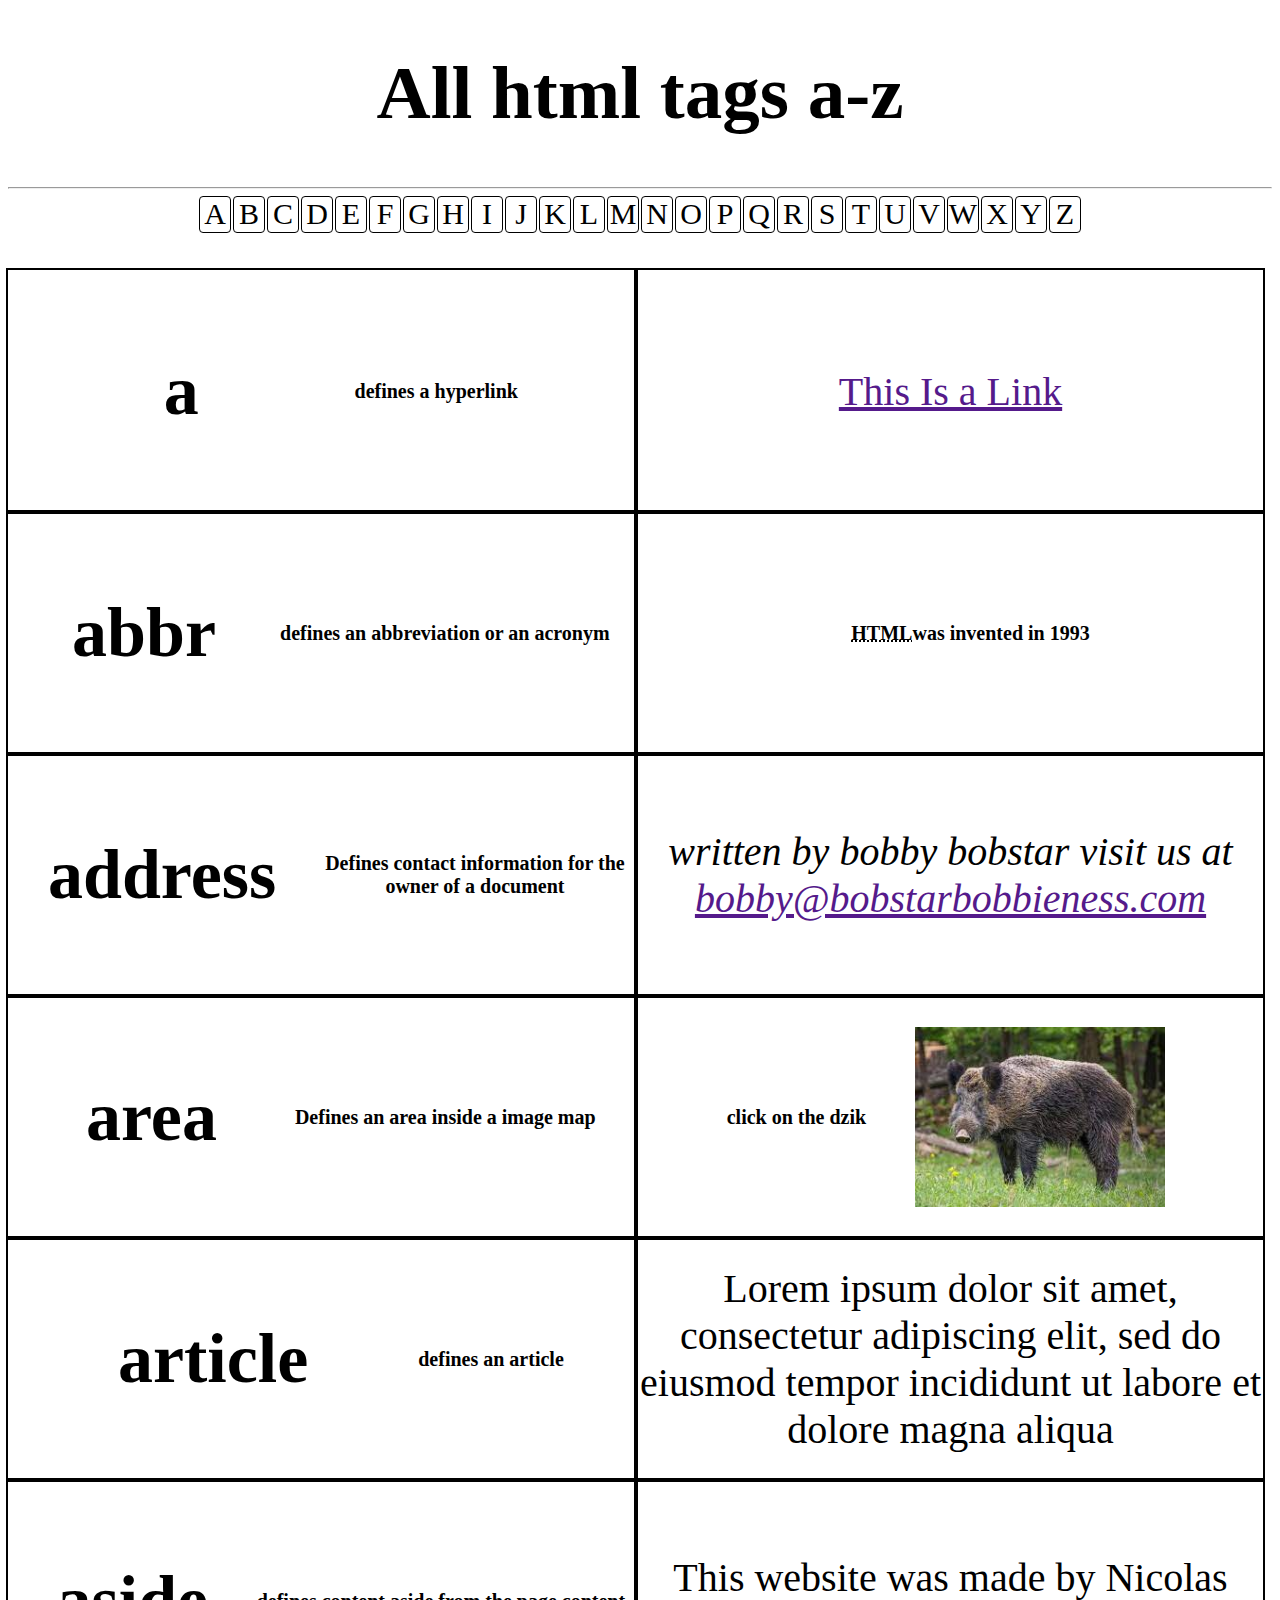
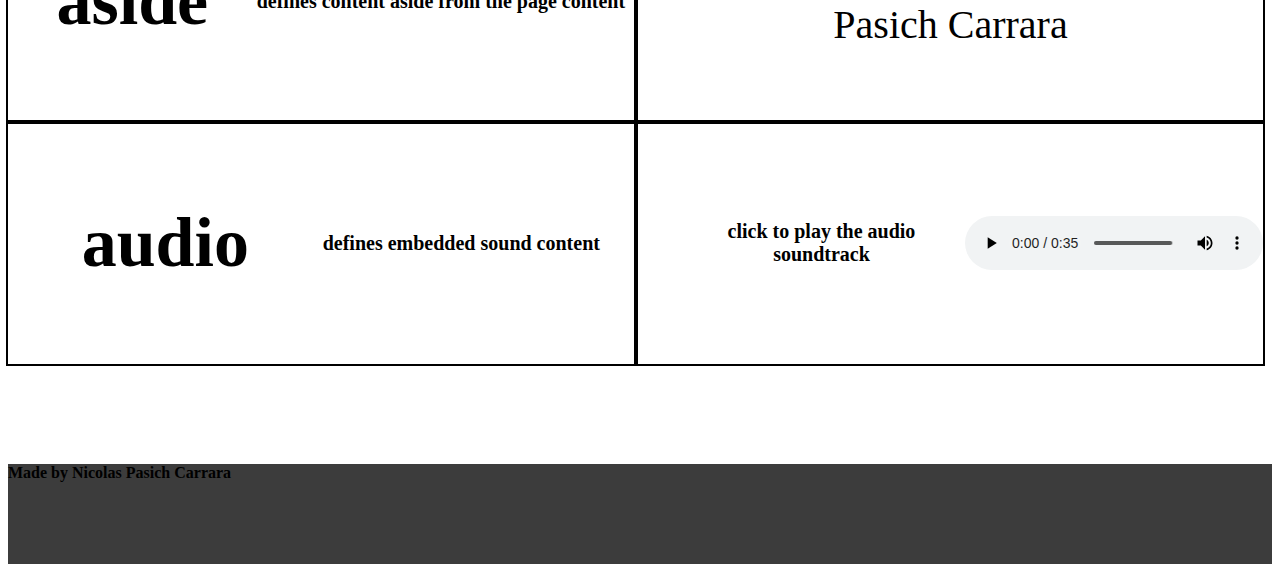
<file: index.html>
<!DOCTYPE html>
<html lang="en">

<head>
    <meta charset="UTF-8">
    <meta http-equiv="X-UA-Compatible" content="IE=edge">
    <meta name="viewport" content="width=device-width, initial-scale=1.0">
    <link rel="stylesheet" href="style.css">
    <title>All html tags A-Z</title>
</head>

<body>
    <header>
        <h1>All html tags a-z</h1>
        <hr>
        <a class="alphabet" href="">A</a>
        <a class="alphabet" href="b.html">B</a>
        <a class="alphabet" href="c.html">C</a>
        <a class="alphabet" href="">D</a>
        <a class="alphabet" href="">E</a>
        <a class="alphabet" href="">F</a>
        <a class="alphabet" href="">G</a>
        <a class="alphabet" href="">H</a>
        <a class="alphabet" href="">I</a>
        <a class="alphabet" href="">J</a>
        <a class="alphabet" href="">K</a>
        <a class="alphabet" href="">L</a>
        <a class="alphabet" href="">M</a>
        <a class="alphabet" href="">N</a>
        <a class="alphabet" href="">O</a>
        <a class="alphabet" href="">P</a>
        <a class="alphabet" href="">Q</a>
        <a class="alphabet" href="">R</a>
        <a class="alphabet" href="">S</a>
        <a class="alphabet" href="">T</a>
        <a class="alphabet" href="">U</a>
        <a class="alphabet" href="">V</a>
        <a class="alphabet" href="">W</a>
        <a class="alphabet" href="">X</a>
        <a class="alphabet" href="">Y</a>
        <a class="alphabet" href="">Z</a>
    </header>
    <div class="atag">
        <div class="tags">
        <h2>a</h2>
        <h3>defines a hyperlink</h3>
        </div>
        <div class="tags">
        <h2>abbr</h2>
        <h3>defines an abbreviation or an acronym</h3>
        </div>
        <div class="tags">
        <h2>address</h2>
        <h3>Defines contact information for the owner of a document</h3>
        </div>
        <div class="tags">
        <h2>area</h2>
        <h3>Defines an area inside a image map</h3>
        </div>
        <div class="tags">
        <h2>article</h2>
        <h3>defines an article</h3>
        </div>
        <div class="tags">
        <h2>aside</h2>
        <h3>defines content aside from the page content</h3>
        </div>
        <div class="tags">
        <h2>audio</h2>
        <h3>defines embedded sound content</h3>
        </div>
    </div>
    <div class="example">
        <div class="exam">
            <a href="">This Is a Link</a>
        </div>
        <div class="exam">
        <p class="bbr"><abbr title="Hypertext Markup Language">HTML</abbr>was invented in 1993</p>
        </div>
        <div class="exam">
        <address>written by bobby bobstar
        visit us at <a href="">bobby@bobstarbobbieness.com</a></address>
        </div>
        <div class="exam">
        <p>click on the dzik</p>
        <img src="boar.jpg" alt="wild boar" usemap="#dzik" width="250" height="180">
        <map name="dzik">
            <area shape="rect" coords="30,44,210,150" alt="dzik" href="index.html">
        </map>
        </div>
        <div class="exam">
        <article>Lorem ipsum dolor sit amet, consectetur adipiscing elit, sed do eiusmod tempor incididunt ut labore et dolore magna aliqua</article>
        </div>
        <div class="exam"> 
        <aside>This website was made by Nicolas Pasich Carrara</aside>
        </div>
        <div class="exam">
        <p>click to play the audio soundtrack</p>
        <audio controls>
            <source src="boar.mp3" type="audio/ogg">
          </audio>
        </div>
    </div>
    <footer>
        <h4>Made by Nicolas Pasich Carrara</h4>
    </footer>
</body>

</html>
</file>
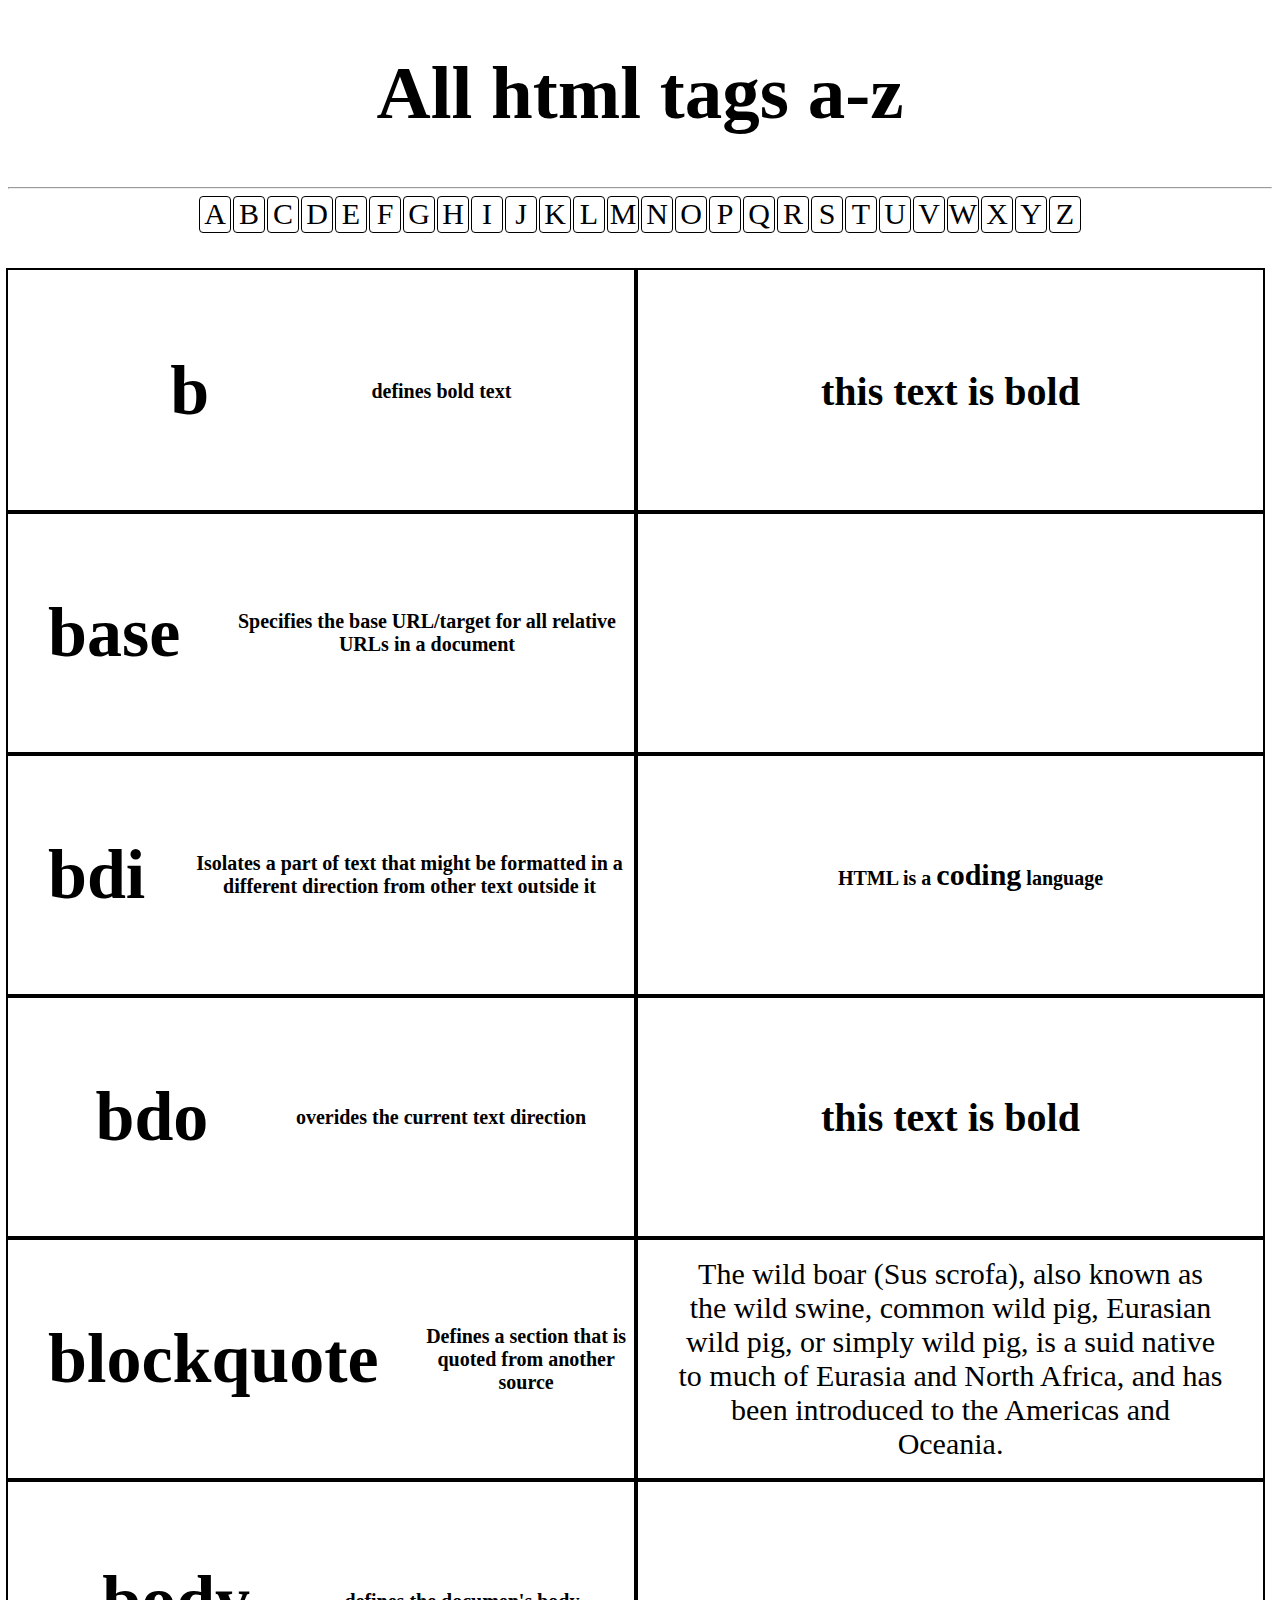
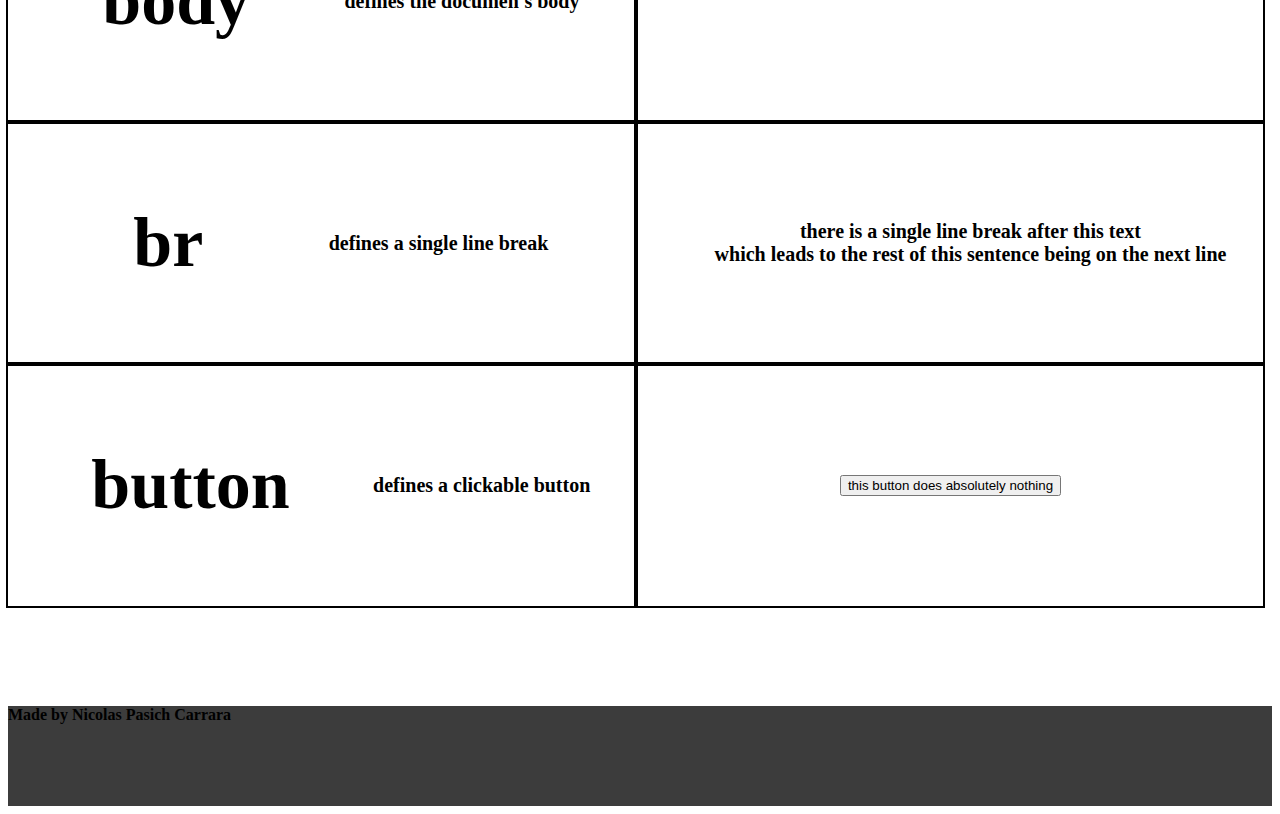
<file: b.html>
<!DOCTYPE html>
<html lang="en">

<head>
    <meta charset="UTF-8">
    <meta http-equiv="X-UA-Compatible" content="IE=edge">
    <meta name="viewport" content="width=device-width, initial-scale=1.0">
    <link rel="stylesheet" href="style.css">
    <title>All html tags A-Z</title>
</head>

<body>
    <header>
        <h1>All html tags a-z</h1>
        <hr>
        <a class="alphabet" href="index.html">A</a>
        <a class="alphabet" href="">B</a>
        <a class="alphabet" href="c.html">C</a>
        <a class="alphabet" href="d.html">D</a>
        <a class="alphabet" href="">E</a>
        <a class="alphabet" href="">F</a>
        <a class="alphabet" href="">G</a>
        <a class="alphabet" href="">H</a>
        <a class="alphabet" href="">I</a>
        <a class="alphabet" href="">J</a>
        <a class="alphabet" href="">K</a>
        <a class="alphabet" href="">L</a>
        <a class="alphabet" href="">M</a>
        <a class="alphabet" href="">N</a>
        <a class="alphabet" href="">O</a>
        <a class="alphabet" href="">P</a>
        <a class="alphabet" href="">Q</a>
        <a class="alphabet" href="">R</a>
        <a class="alphabet" href="">S</a>
        <a class="alphabet" href="">T</a>
        <a class="alphabet" href="">U</a>
        <a class="alphabet" href="">V</a>
        <a class="alphabet" href="">W</a>
        <a class="alphabet" href="">X</a>
        <a class="alphabet" href="">Y</a>
        <a class="alphabet" href="">Z</a>
    </header>
    <div class="atag">
        <div class="tags">
            <h2>b</h2>
            <h3>defines bold text</h3>
        </div>
        <div class="tags">
            <h2>base</h2>
            <h3>Specifies the base URL/target for all relative URLs in a document</h3>
        </div>    
        <div class="tags">
            <h2>bdi</h2>
            <h3>Isolates a part of text that might be formatted in a different direction from other text outside it</h3>
        </div>
        <div class="tags">
            <h2>bdo</h2>
            <h3>overides the current text direction</h3>
        </div>
        <div class="tags">
            <h2>blockquote</h2>
            <h3>Defines a section that is quoted from another source</h3>
        </div>
        <div class="tags">
            <h2>body</h2>
            <h3>defines the documen's body</h3>
        </div>
        <div class="tags">
            <h2>br</h2>
            <h3>defines a single line break</h3>
        </div>
        <div class="tags">
            <h2>button</h2>
            <h3>defines a clickable button</h3>
        </div>
    </div>
    <div class="example">
        <div class="exam">
            <b>this text is bold</b>
        </div>
        <div class="exam">
        </div>
        <div class="exam">
            <p>HTML is a <bdi>coding</bdi> language</b></p>
        </div>
        <div class="exam">
            <b>this text is bold</b>
        </div>
        <div class="exam">
            <blockquote cite="https://en.wikipedia.org/wiki/Wild_boar">
                The wild boar (Sus scrofa), also known as the wild swine, common wild pig, Eurasian wild pig, 
                or simply wild pig, is a suid native to much of Eurasia and North Africa, 
                and has been introduced to the Americas and Oceania.
            </blockquote>     
        </div>
        <div class="exam">
        </div>
        <div class="exam">
            <p>there is a single line break after this text 
            <br>which leads to the rest of this sentence being on the next line</p>
        </div>
        <div class="exam">
            <button>this button does absolutely nothing</button>
        </div>
    </div>
    <footer>
        <h4>Made by Nicolas Pasich Carrara</h4>
    </footer>
</body>

</html>
</file>
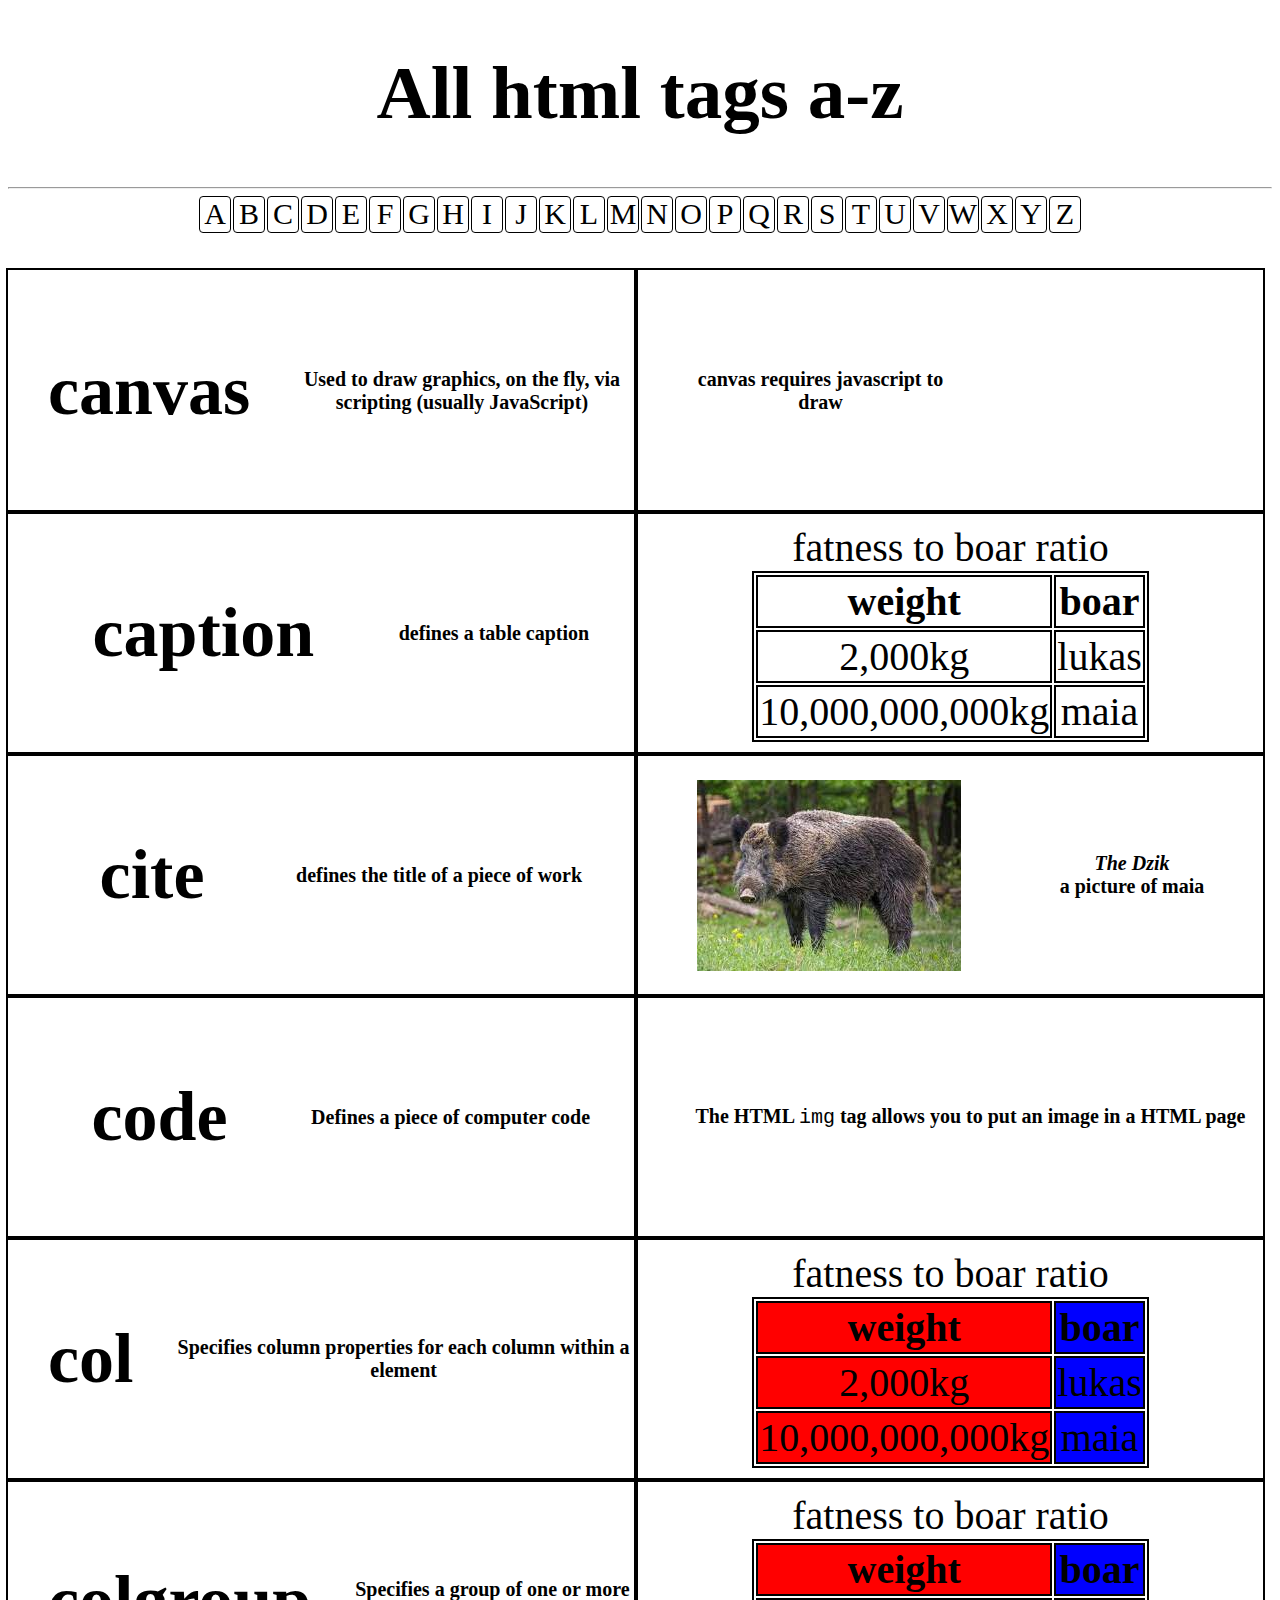
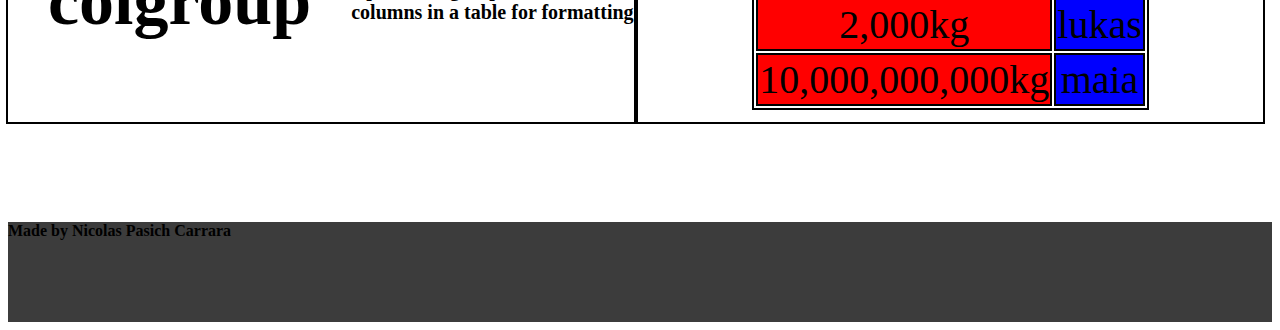
<file: c.html>
<!DOCTYPE html>
<html lang="en">

<head>
    <meta charset="UTF-8">
    <meta http-equiv="X-UA-Compatible" content="IE=edge">
    <meta name="viewport" content="width=device-width, initial-scale=1.0">
    <link rel="stylesheet" href="style.css">
    <title>All html tags A-Z</title>
</head>

<body>
    <header>
        <h1>All html tags a-z</h1>
        <hr>
        <a class="alphabet" href="index.html">A</a>
        <a class="alphabet" href="b.html">B</a>
        <a class="alphabet" href="">C</a>
        <a class="alphabet" href="d.html">D</a>
        <a class="alphabet" href="">E</a>
        <a class="alphabet" href="">F</a>
        <a class="alphabet" href="">G</a>
        <a class="alphabet" href="">H</a>
        <a class="alphabet" href="">I</a>
        <a class="alphabet" href="">J</a>
        <a class="alphabet" href="">K</a>
        <a class="alphabet" href="">L</a>
        <a class="alphabet" href="">M</a>
        <a class="alphabet" href="">N</a>
        <a class="alphabet" href="">O</a>
        <a class="alphabet" href="">P</a>
        <a class="alphabet" href="">Q</a>
        <a class="alphabet" href="">R</a>
        <a class="alphabet" href="">S</a>
        <a class="alphabet" href="">T</a>
        <a class="alphabet" href="">U</a>
        <a class="alphabet" href="">V</a>
        <a class="alphabet" href="">W</a>
        <a class="alphabet" href="">X</a>
        <a class="alphabet" href="">Y</a>
        <a class="alphabet" href="">Z</a>
    </header>
    <div class="atag">
        <div class="tags">
            <h2>canvas</h2>
            <h3>Used to draw graphics, on the fly, via scripting (usually JavaScript)</h3>
        </div>
        <div class="tags">
            <h2>caption</h2>
            <h3>defines a table caption</h3>
        </div>    
        <div class="tags">
            <h2>cite</h2>
            <h3>defines the title of a piece of work</h3>
        </div>
        <div class="tags">
            <h2>code</h2>
            <h3>Defines a piece of computer code</h3>
        </div>
        <div class="tags">
            <h2>col</h2>
            <h3>Specifies column properties for each column within a <colgroup> element </h3>
        </div>
        <div class="tags">
            <h2>colgroup</h2>
            <h3>Specifies a group of one or more columns in a table for formatting</h3>
        </div>
    </div>
    <div class="example">
        <div class="exam">  
            <p>canvas requires javascript to draw</p>
            <canvas>Your browser does not support the canvas tag.</canvas>
        </div>
        <div class="exam">
            <table>
                <caption>fatness to boar ratio</caption>
                <tr>
                  <th>weight</th>
                  <th>boar</th>
                </tr>
                <tr>
                  <td>2,000kg</td>
                  <td>lukas</td>
                </tr>
                <tr>
                  <td>10,000,000,000kg</td>
                  <td>maia</td>
                </tr>
              </table>
        </div>
        <div class="exam">
            <img src="boar.jpg" alt="wild boar">
            <p><cite>The Dzik</cite><br>
            a picture of maia</p>
        </div>
        <div class="exam">
            <p>The HTML <code>img</code> tag allows you to put an image in a HTML page</p>
        </div>
        <div class="exam">
            <table>
                <colgroup>
                    <col class="colred" span="1">
                    <col class="colblue" span="1">
                </colgroup>
                <caption>fatness to boar ratio</caption>
                <tr>
                  <th>weight</th>
                  <th>boar</th>
                </tr>
                <tr>
                  <td>2,000kg</td>
                  <td>lukas</td>
                </tr>
                <tr>
                  <td>10,000,000,000kg</td>
                  <td>maia</td>
                </tr>
              </table>
        </div>
        <div class="exam">
            <table>
                <colgroup>
                    <col class="colred" span="1">
                    <col class="colblue" span="1">
                </colgroup>
                <caption>fatness to boar ratio</caption>
                <tr>
                  <th>weight</th>
                  <th>boar</th>
                </tr>
                <tr>
                  <td>2,000kg</td>
                  <td>lukas</td>
                </tr>
                <tr>
                  <td>10,000,000,000kg</td>
                  <td>maia</td>
                </tr>
              </table>
        </div>
    </div>
    <footer>
        <h4>Made by Nicolas Pasich Carrara</h4>
    </footer>
</body>

</html>
</file>
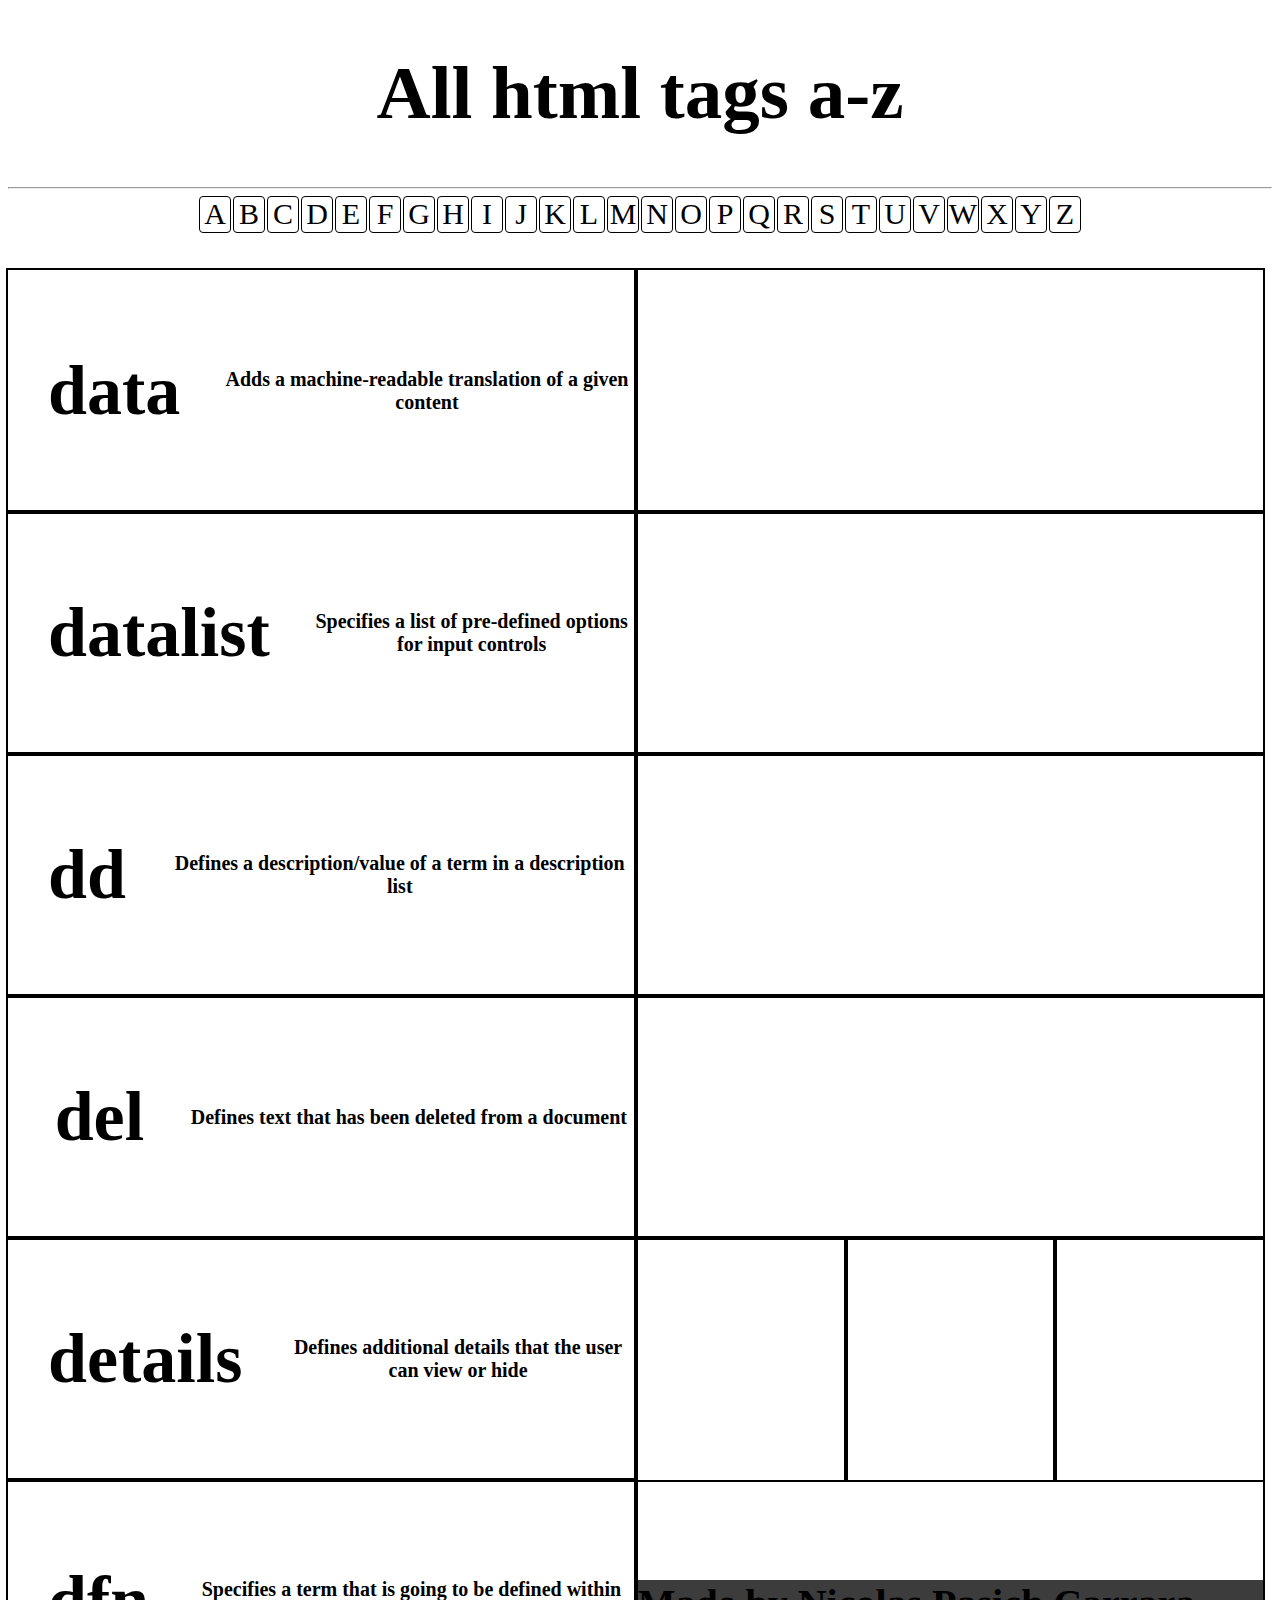
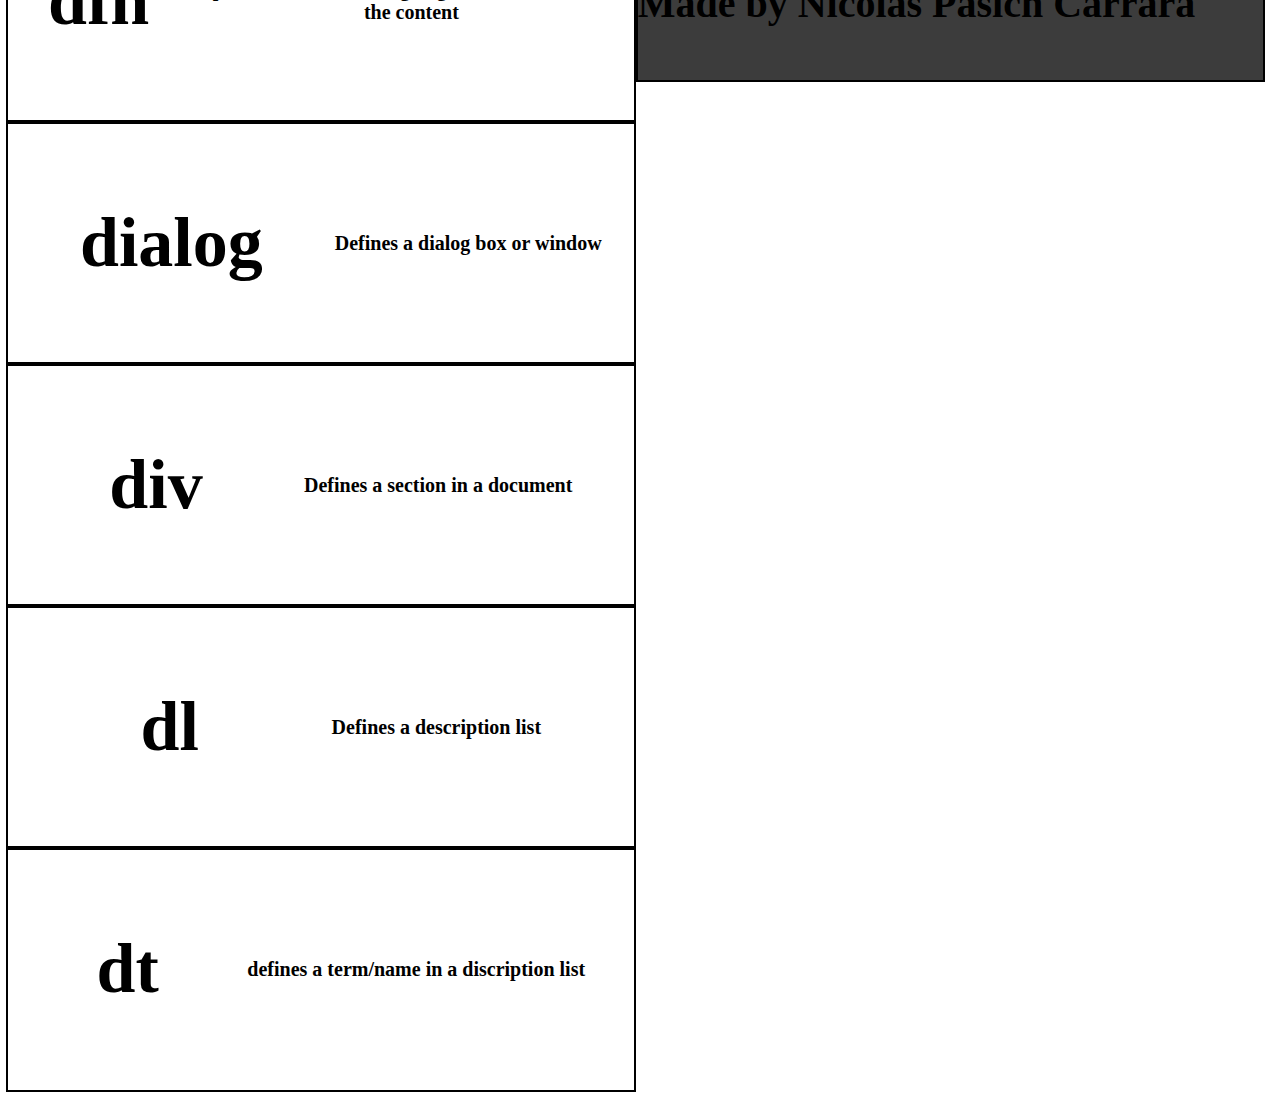
<file: d.html>
<!DOCTYPE html>
<html lang="en">
<head>
    <meta charset="UTF-8">
    <meta http-equiv="X-UA-Compatible" content="IE=edge">
    <meta name="viewport" content="width=device-width, initial-scale=1.0">
    <link rel="stylesheet" href="style.css">
    <title>All html tags A-Z</title>
</head>

<body>
    <header>
        <h1>All html tags a-z</h1>
        <hr>
        <a class="alphabet" href="">A</a>
        <a class="alphabet" href="">B</a>
        <a class="alphabet" href="">C</a>
        <a class="alphabet" href="">D</a>
        <a class="alphabet" href="">E</a>
        <a class="alphabet" href="">F</a>
        <a class="alphabet" href="">G</a>
        <a class="alphabet" href="">H</a>
        <a class="alphabet" href="">I</a>
        <a class="alphabet" href="">J</a>
        <a class="alphabet" href="">K</a>
        <a class="alphabet" href="">L</a>
        <a class="alphabet" href="">M</a>
        <a class="alphabet" href="">N</a>
        <a class="alphabet" href="">O</a>
        <a class="alphabet" href="">P</a>
        <a class="alphabet" href="">Q</a>
        <a class="alphabet" href="">R</a>
        <a class="alphabet" href="">S</a>
        <a class="alphabet" href="">T</a>
        <a class="alphabet" href="">U</a>
        <a class="alphabet" href="">V</a>
        <a class="alphabet" href="">W</a>
        <a class="alphabet" href="">X</a>
        <a class="alphabet" href="">Y</a>
        <a class="alphabet" href="">Z</a>
    </header>
    <div class="atag">
        <div class="tags">
            <h2>data</h2>
            <h3>Adds a machine-readable translation of a given content</h3>
        </div>
        <div class="tags">
            <h2>datalist</h2>
            <h3>Specifies a list of pre-defined options for input controls</h3>
        </div>
        <div class="tags">
            <h2>dd</h2>
            <h3>Defines a description/value of a term in a description list</h3>
        </div>
        <div class="tags">
            <h2>del</h2>
            <h3>Defines text that has been deleted from a document</h3>
        </div>
        <div class="tags">
            <h2>details</h2>
            <h3>Defines additional details that the user can view or hide</h3>
        </div>
        <div class="tags">    
            <h2>dfn</h2>  
            <h3>Specifies a term that is going to be defined within the content</h3>
        </div>
        <div class="tags">
            <h2>dialog</h2>
            <h3>Defines a dialog box or window</h3>
        </div>
        <div class="tags">
            <h2>div</h2>
           <h3>Defines a section in a document</h3>
        </div>
        <div class="tags">
            <h2>dl</h2>
            <h3>Defines a description list</h3>
        </div>
        <div class="tags">
            <h2>dt</h2>
            <h3>defines a term/name in a discription list</h3>
        </div>
    </div>
    <div class="example">
        <div class="exam">
        </div>
        <div class="exam">
        </div>
        <div class="exam">
        </div>
        <div class="exam">
        </div>
        <div class="exam">
        <div class="exam"> 
        </div>
        <div class="exam">
        </div>
    </div>
    <footer>
        <h4>Made by Nicolas Pasich Carrara</h4>
    </footer>
</body>

</html>
</file>
<file: style.css>
header {
    width: 100%;
    height: 160px;
    margin-bottom: 60px;
    text-align: center;
}
h1 {
    text-align: center;
    font-size: 75px;
}

footer{
    width: 100%;
    height: 100px;
    background-color: rgb(60,60,60);
    margin-top: 100px;
    display: block;
}

.alphabet {
    font-size: 30px;
    background-color: rgb(255,255,255);
    color: rgb(0,0,0);
    box-align: center;
    outline: 1px solid #000;
    text-align: center;
    text-decoration: none;
    border-radius: 3px;
    display: inline-block;
    width: 30px;
    height: 35px;
}

h2{
    font-size: 70px;
    margin: 0px 40px;
}

p{
    font-weight: 600;
    font-size: 20px;
    margin-left: 40px;
}

.atag{
    outline: 2px solid;
    width: 49.5%;
    text-align: auto;
    display: inline-block;
}

.example{
    outline: 2px solid;
    width: 49.5%;
    font-size: 40px;
    display: inline-block;
    vertical-align: top;
}

.exam {
    display: flex;
    height: 242px;
    text-align: center;
    outline: 2px solid;
    align-items: center;
    justify-content: space-evenly;
}

.tags {
    display: flex;
    outline: 2px solid;
    height: 242px;
    align-items: center;
   justify-content: space-evenly;
   text-align: center;
}

h3 {
    font-size: 20px;
}

bdi {
    font-size: 30px;
}

blockquote {
    font-size: 30px;
}

table, th, td {
    border: 2px solid;
}

code{
    font-weight: normal;
}

.colred{
    background-color: rgb(255,0,0);
}

.colblue{
    background-color: rgb(0,0,255);
}
</file>
